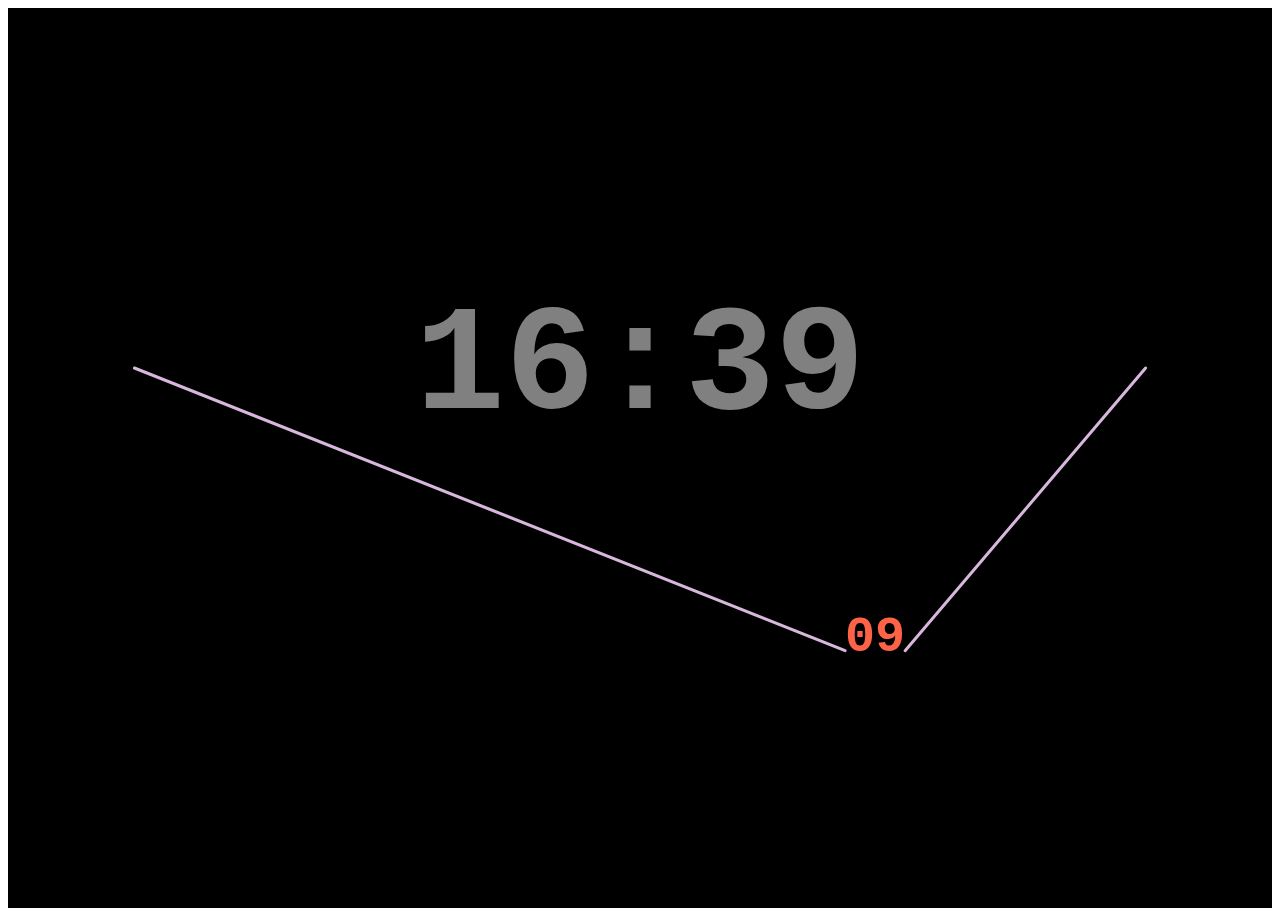
<file: WillNguyen/project/circularClock.html>
<!DOCTYPE html>
<html lang="en">
<head>
    <meta charset="UTF-8">
    <meta name="viewport" content="width=device-width, initial-scale=1.0">
    <link href="https://cdn.jsdelivr.net/npm/bootstrap-icons@1.11.3/font/bootstrap-icons.css" rel="stylesheet">
    <link rel="stylesheet" href="./css/circularStyle.css" type="text/css">
    <script src="../project/js/clock2.js" defer></script>
    <title>Circular Motion Clock</title>
</head>
<body>
    <canvas></canvas>
</body>
</html>
</file>
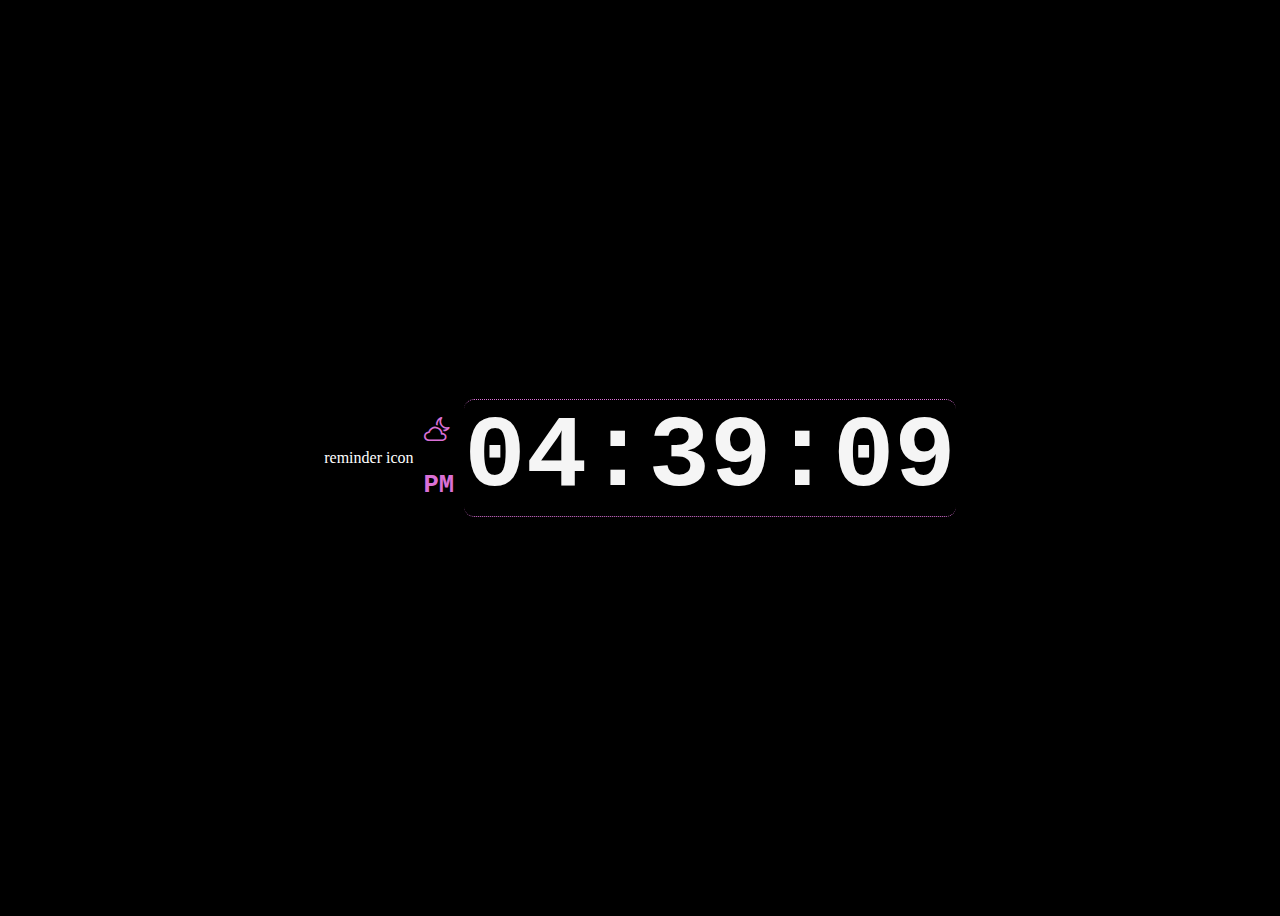
<file: WillNguyen/project/digitalClock.html>
<!DOCTYPE html>
<html lang="en">
<head>
    <meta charset="UTF-8">
    <meta name="viewport" content="width=device-width, initial-scale=1.0">
    <link href="https://cdn.jsdelivr.net/npm/bootstrap-icons@1.11.3/font/bootstrap-icons.css" rel="stylesheet">
    <link rel="stylesheet" href="./css/digitalStyle.css" type="text/css">
    <script src="../project/js/clock1.js" defer></script>
    <title>Digital Clock</title>
</head>
<body>
    <div class="clock-container">
        <div><p style="color: white;">reminder icon</p></div>
        <div class="meridiem-container">
            <div id="am-container">
                <p>AM</p>
                <p><i class="bi bi-cloud-sun"></i></p>
            </div>
            <div id="pm-container">
                <p><i class="bi bi-cloud-moon"></i></p>
                <p>PM</p>
            </div> 
        </div>
        <div class="clock" id="clock-test">
            <span id="time"></span>
        </div>
    </div>
</body>
</html>
</file>
<file: WillNguyen/project/css/circularStyle.css>
canvas{
    width: 100%;
    height: 100vh;
}
</file>
<file: WillNguyen/project/css/digitalStyle.css>
/******Digital Clock******/
body{
    /* background: linear-gradient(90deg, hsla(221, 45%, 73%, 1) 0%, hsla(220, 78%, 29%, 1) 100%); */
    background: black;
    height: 100vh;
    display: flex;
    justify-content: center;
}

.clock-container{
    display: flex; 
    justify-content: center;
    align-items: center;
    box-sizing: border-box;
    width: 60%;
    height: 60%;
    margin: auto;
    padding: 10px;
    animation: border 2s infinite alternate linear;
}

@keyframes border {
    from {border: 10px purple dotted;}
    to {border: 10px red dotted;}
}

.clock{
    color:whitesmoke;
    font-size: 8vw;
    font-weight: bold;
    font-family: monospace;
    text-shadow: 3px 3px 5px rgba(0, 0, 0, 0.568);
    box-sizing: border-box;
    border-top: 1px orchid dotted;
    border-bottom: 1px orchid dotted;
    border-radius: 10px;
}

.meridiem-container{
    padding: 10px;
    font-weight: bold;
    font-family: monospace;
    font-size: 2vw;
    color: orchid;
}

.reminder-icon{
    font-size: larger;
    color: white;
}

.reminder-icon:hover{
    opacity: 0.5;
    transition: 0.5s;
    cursor: pointer;
}
</file>
